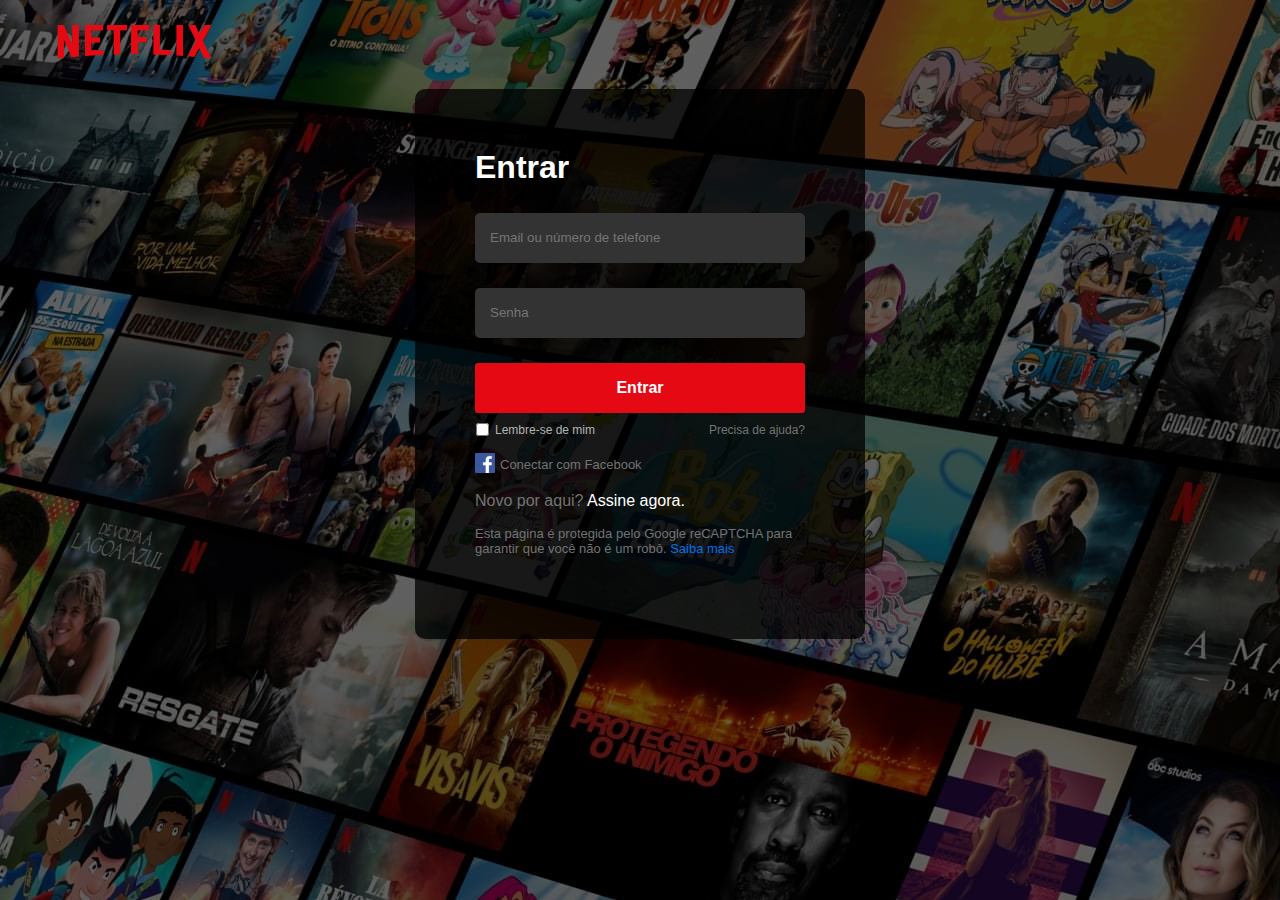
<file: Login/login.html>
<!DOCTYPE html>
<html lang="pt-br">

<head>
    <meta charset="UTF-8">
    <meta http-equiv="X-UA-Compatible" content="IE=edge">
    <meta name="viewport" content="width=device-width, initial-scale=1.0">
    <link rel="stylesheet" href="assets/css/style.css">
    <title>Document</title>
</head>

<body>
    <div class="header">
        <div class="logo">
            <a href="#">
                <img src="assets/img/netflixlogo.png" alt="">
            </a>
        </div>
    </div>

    <div class="login_body">
        <div class="login_box">
            <h2>Entrar</h2>
            <form>
                <div class="input_box">
                    <input required type="email" placeholder="Email ou número de telefone">
                </div>

                <div class="input_box">
                    <input required type="password" placeholder="Senha">
                </div>

                <div>
                    <button class="submit">
                        Entrar
                    </button>
                </div>
            </form>

            <div class="support">
                <div class="remember">
                    <span><input type="checkbox" style="margin: 0;padding: 0; height: 13px;"></span>
                    <span>Lembre-se de mim</span>
                </div>
                <div class="help">
                    <a href="#">
                        Precisa de ajuda?
                    </a>
                </div>
            </div>

            <div class="login_footer">
                <div class="login_facebook">
                    <span><img height="20px" src="assets/img/Facebook_logo.png" alt="facebook"></span>
                    <span><a href="#">Conectar com Facebook</a></span>
                </div>

                <div class="sign_up">
                    <p>Novo por aqui? <a href="#">Assine agora.</a></p>
                </div>

                <div class="terms">
                    <p>Esta página é protegida pelo Google reCAPTCHA para garantir que você não é um robô. <a href="#">Saiba mais</a></p>
                </div>
            </div>
        </div>
    </div>
</body>

</html>
</file>
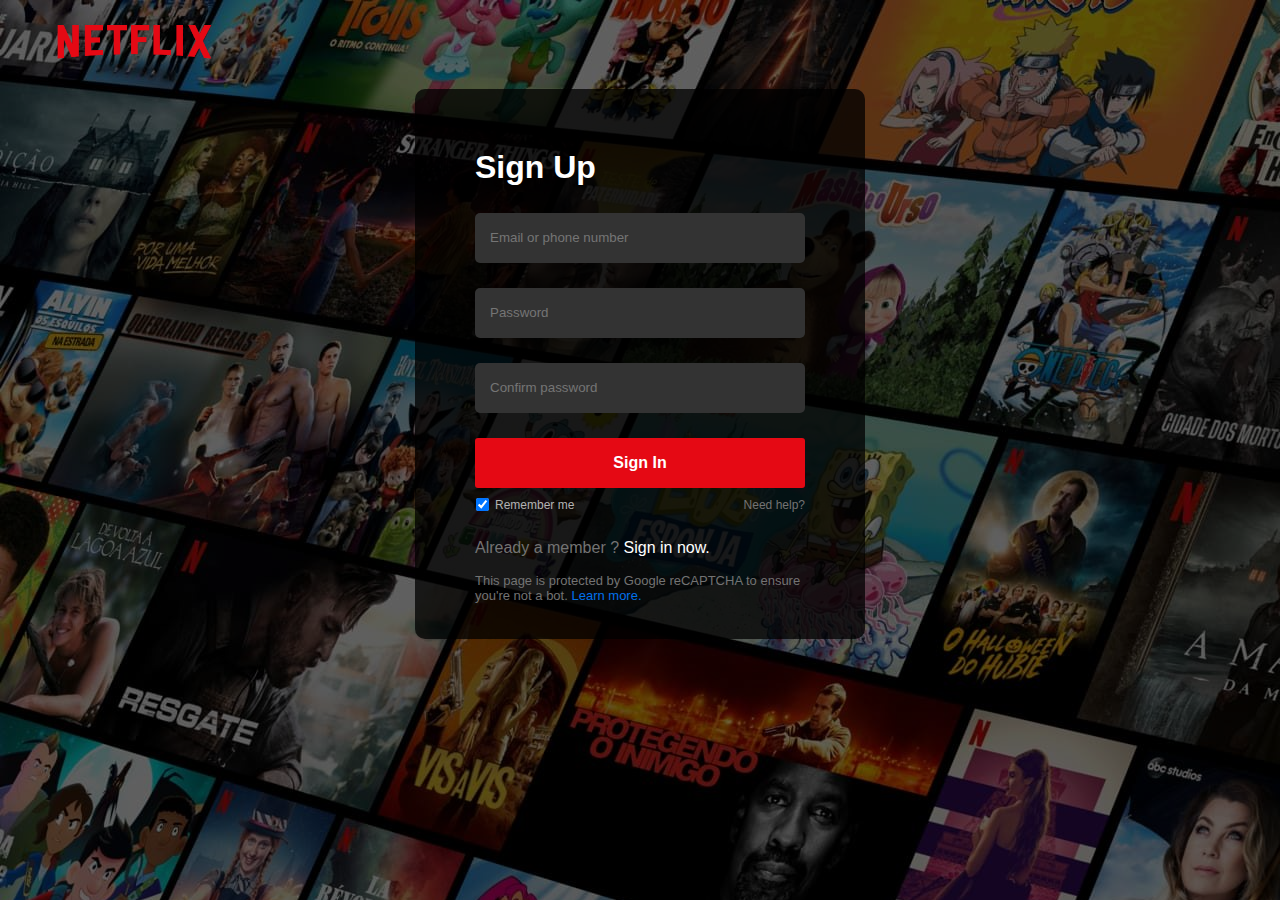
<file: Login/signup.html>
<!DOCTYPE html>
<html lang="pt-br">

<head>
    <meta charset="UTF-8">
    <meta http-equiv="X-UA-Compatible" content="IE=edge">
    <meta name="viewport" content="width=device-width, initial-scale=1.0">
    <link rel="stylesheet" href="assets/css/style.css">
    <link rel="shortcut icon" href="https://assets.nflxext.com/us/ffe/siteui/common/icons/nficon2023.ico"/>
    <title>Netflix | Sign Up </title>
</head>

<body>
    <div class="header">
        <div class="logo">
            <a href="/Netflix_clone_3.0/index.html">
                <img src="assets/img/netflixlogo.png" alt="">
            </a>
        </div>
    </div>

    <div class="login_body">
        <div class="login_box">
            <h2>Sign Up</h2>
            <form action="/Netflix_clone_3.0/Login/login.html" >
                
                <div class="input_box">
                    <input required type="email" placeholder="Email or phone number">
                </div>

                <div class="input_box">
                    <input required type="password" placeholder="Password">
                </div>
                <div class="input_box">
                    <input required type="password" placeholder="Confirm password ">
                </div>

                <div>
                    <button class="submit">
                        Sign In 
                    </button>
                </div>
            </form>

            <div class="support">
                <div class="remember">
                    <span><input type="checkbox" checked style="margin: 0;padding: 0; height: 13px;"></span>
                    <span>Remember me</span>
                </div>
                <div class="help">
                    <a href="/Netflix_clone_3.0/error/error.html">
                        Need help?
                    </a>
                </div>
            </div>

            <div class="login_footer">
                

                <div class="sign_up">
                    <p>Already a member ? <a href="/Netflix_clone_3.0/Login/login.html">Sign in now.</a></p>
                </div>

                <div class="terms">
                    <p>This page is protected by Google reCAPTCHA to ensure you're not a bot. <a href="/Netflix_clone_3.0/error/error.html"> Learn more.</a></p>
                </div>
            </div>
        </div>
    </div>
</body>

</html>
</file>
<file: Login/assets/css/style.css>
body {
    padding: 0;
    margin: 0;
    height: 100vh;
    width: 100%;
    position: relative;
    background-image: url(../img/background.jpg);
    background-image: cover;
    background-repeat: no-repeat;
    font-family: Arial, Helvetica, sans-serif;
}

body::before {
    content: '';
    background-color: rgb(0, 0, 0, .5);
    width: 100%;
    height: 100%;
    position: absolute;
    top: 0;
    bottom: 0;
    left: 0;
    right: 0;
}

.logo img {
    height: 45px;
    width: 167px;
}

.header {
    padding: 20px 50px;
    position: relative;
    z-index: 10;
}

.login_body {
    padding: 60px;
    z-index: 90;
    position: relative;
    max-width: 450px;
    height: 550px;
    margin-left: 50%;
    background-color: rgb(0, 0, 0, 0.75);
    border-radius: 10px;
    box-sizing: border-box;
    transform: translateX(-50%);
}

.login_body h2 {
    font-size: 32px;
    color: #fff;
    margin-top: 0;
}

.login_body input {
    height: 50px;
    width: 100%;
    color: #fff;
    background-color: #333;
    border: none;
    border-radius: 5px;
    padding-left: 15px;
    box-sizing: border-box;
    outline: none;
}

.login_body input:hover {
    background-color: #444;
}

.input_box {
    margin-bottom: 25px;
}

.login_body button {
    height: 50px;
    width: 100%;
    color: #fff;
    background-color: #e50914;
    border-radius: 3px;
    font-weight: bold;
    font-size: 16px;
    border: none;
    margin-bottom: 10px;
}

.login_body button:hover {
    background-color: #fc1722;
    cursor: pointer;
}

.support {
    display: flex;
    color: #b3b3b3;
    justify-content: space-between;
    font-size: 12px;
    margin-bottom: 5px;
}

.support input {
    width: 15px;
    height: 15px;
}

.remember {
    display: flex;
    align-items: center;
}

.remember span {
    margin-right: 5px;
    height: 25px;
}

.help a {
    text-decoration: none;
    color: #737373;
}

.help a:hover {
    text-decoration: underline;
}

.login_facebook {
    display: flex;
    align-items: center;
    width: 100%;
    color: #737373;
}

.login_facebook span {
    margin-right: 5px;
    font-size: 13px;
}

.login_facebook span a {
    text-decoration: none;
    color: #737373;
}

.sign_up {
    color: #737373;
    font-size: 16px;
}

.sign_up a {
    color: #fff;
    font-size: 16px;
    text-decoration: none;
}

.sign_up a:hover {
    text-decoration: underline;
}

.terms {
    color: #737373;
    font-size: 13px;
}

.terms a {
    text-decoration: none;
    color: #0071eb;
}

.terms a:hover {
    text-decoration: underline;
}
</file>
